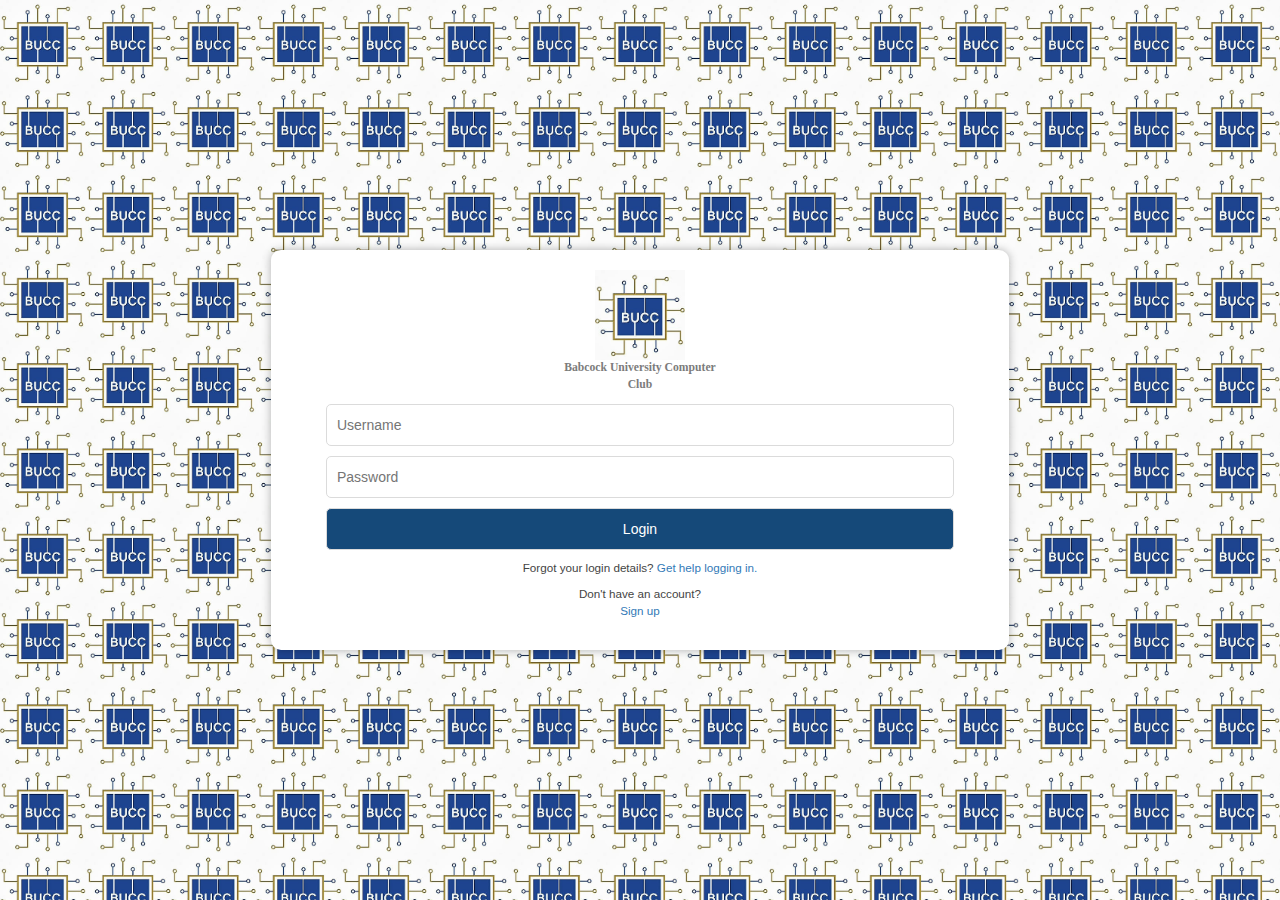
<file: index.html>
<!DOCTYPE html>
<html lang="en">
<head>
    <meta charset="UTF-8">
    <meta name="viewport" content="width=device-width, initial-scale=1.0">
    <meta name="description" content="Bucc login page">
    <title>BUCC Login</title>
    <link rel="stylesheet" href="https://cdnjs.cloudflare.com/ajax/libs/font-awesome/4.7.0/css/font-awesome.css">
    <link rel="stylesheet" href="https://maxcdn.bootstrapcdn.com/bootstrap/3.3.7/css/bootstrap.min.css">
    <link rel="stylesheet" href="bucc.css">
</head>
<body>
    <div class="container">
        <div class="login-form">
            <img src="BUCC.jpg" alt="BUCC-image">
            <p class="BUCC"><strong>Babcock University Computer<br> Club</strong></p>
            <form id="loginForm"  target="_blank"> 
                <input type="text" placeholder="Username" id="username"  pattern=".{8,}" title="Username must be at least 8 characters long">
                <input type="password" placeholder="Password" id="password">
                <button id="test" type="submit">Login</button>
            </form>
            <p>Forgot your login details? <a href="#">Get help logging in.</a></p>
            <p>Don't have an account? <br><a href="signup1.html">Sign up</a></p>
            <p id="error-message"></p>
        </div>
    </div>
    <script src="bucc.js"></script>
</body>
</html>
</file>
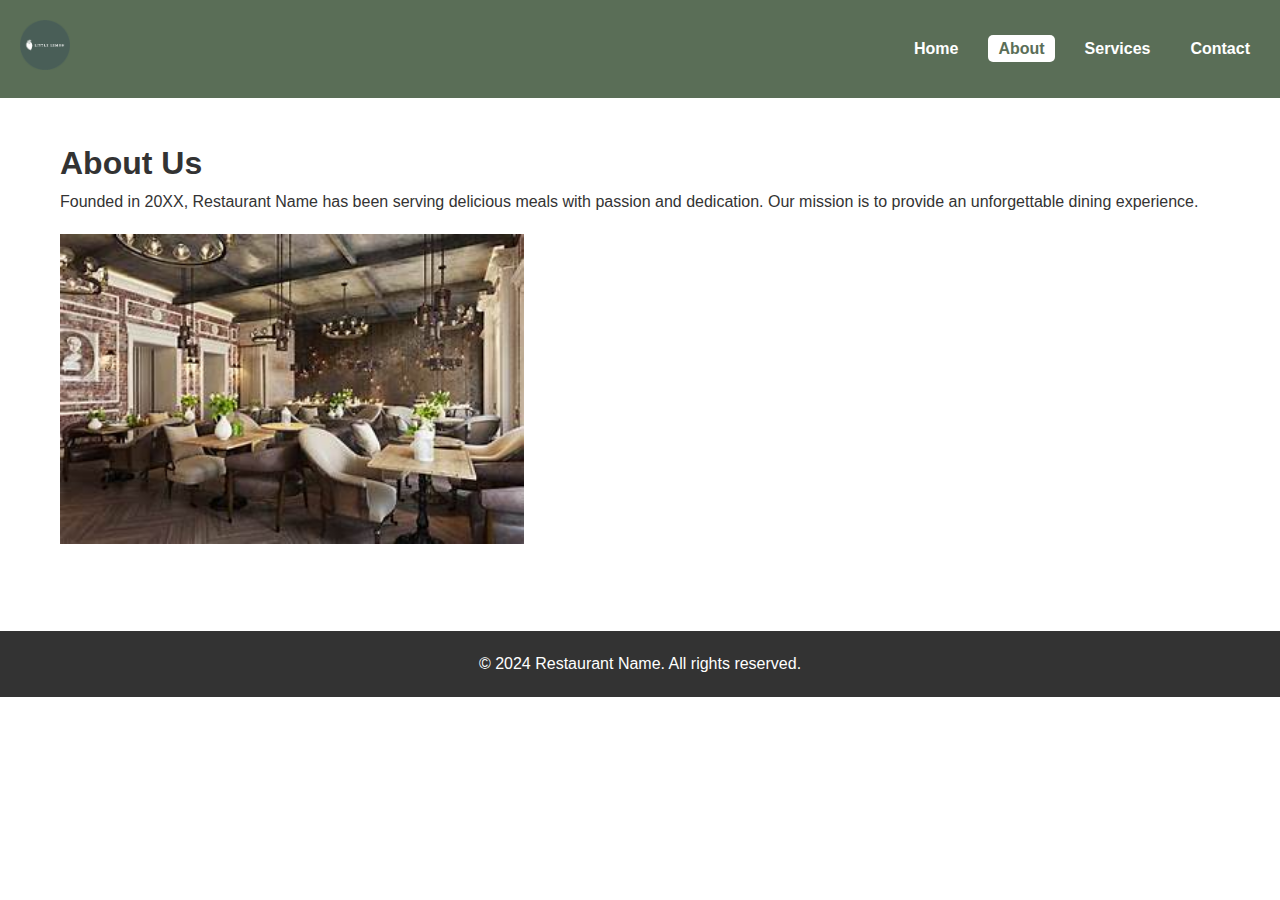
<file: about.html>
<!DOCTYPE html>
<html lang="en">
<head>
    <meta charset="UTF-8">
    <meta name="viewport" content="width=device-width, initial-scale=1.0">
    <title>Restaurant Name - About Us</title>
    <link rel="stylesheet" href="styles.css">
</head>
<body>
    <header>
        <div class="logo">
            <img src="logo.png" alt="Restaurant Logo">
        </div>
        <nav>
            <ul>
                <li><a href="home.html">Home</a></li>
                <li><a href="about.html" class="active">About</a></li>
                <li><a href="services.html">Services</a></li>
                <li><a href="contact.html">Contact</a></li>
            </ul>
        </nav>
    </header>

    <section class="about">
        <h1>About Us</h1>
        <p>Founded in 20XX, Restaurant Name has been serving delicious meals with passion and dedication. Our mission is to provide an unforgettable dining experience.</p>
        <img src="interior.jpg" alt="Restaurant Interior">
    </section>

    <footer>
        <p>&copy; 2024 Restaurant Name. All rights reserved.</p>
    </footer>
</body>
</html>
</file>
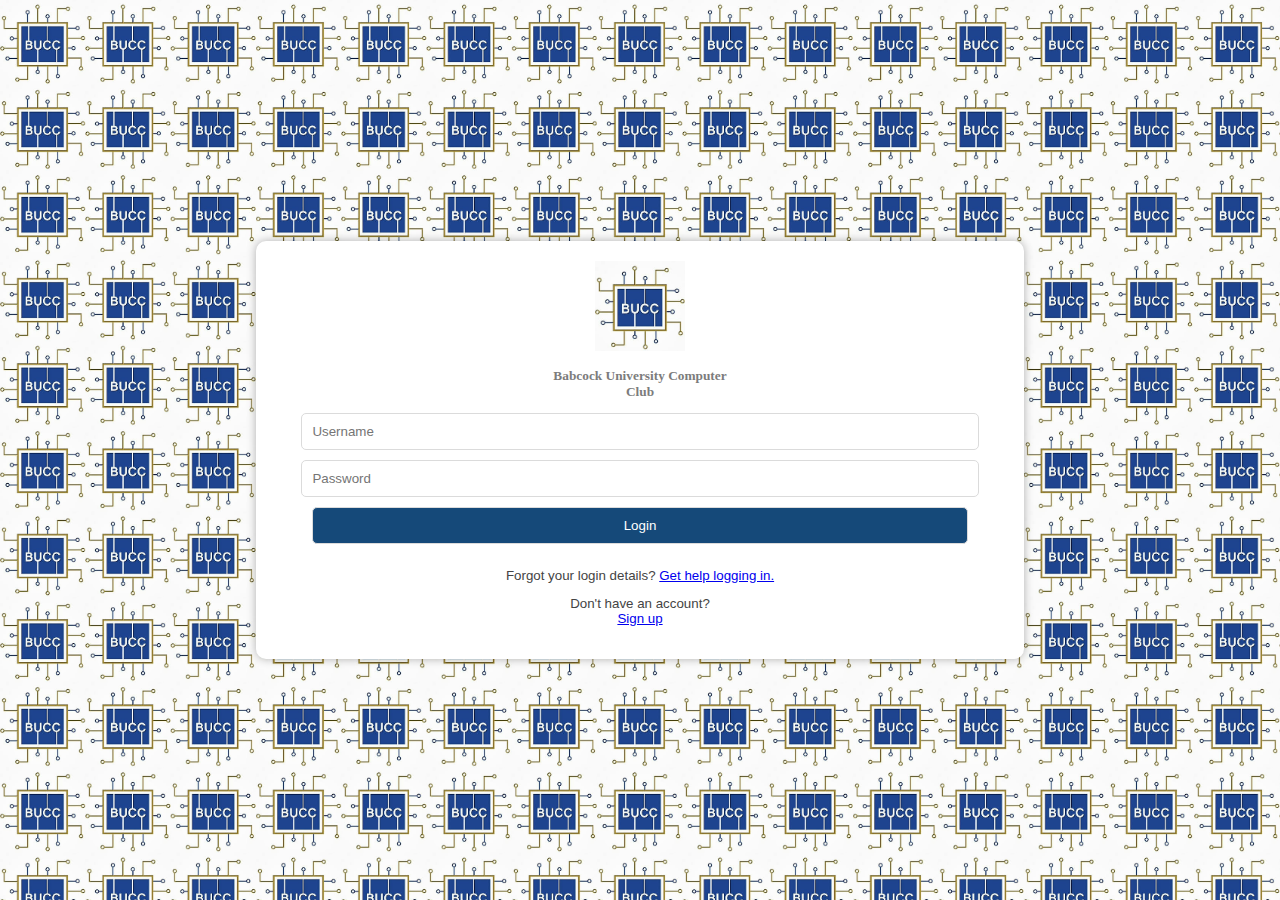
<file: bucc.html>
<!DOCTYPE html>
<html lang="en">
<head>
    <meta charset="UTF-8">
    <meta name="viewport" content="width=device-width, initial-scale=1.0">
    <title>BUCC Login</title>
    <link rel="stylesheet" href="bucc.css">
</head>
<body>
    <div class="container">
        <div class="login-form">
            <img src="BUCC.jpg" alt="BUCC-image">
            <p class="BUCC"><strong>Babcock University Computer<br> Club</strong></p>
            <form id="loginForm">
                <input type="text" placeholder="Username" id="username">
                <input type="password" placeholder="Password" id="password">
                <button type="submit">Login</button>
            </form>
            <p>Forgot your login details? <a href="#">Get help logging in.</a></p>
            <p>Don't have an account? <br><a href="signup1.html">Sign up</a></p>
            <p id="error-message"></p>
        </div>
    </div>
    <script src="bucc.js"></script>
</body>
</html>
</file>
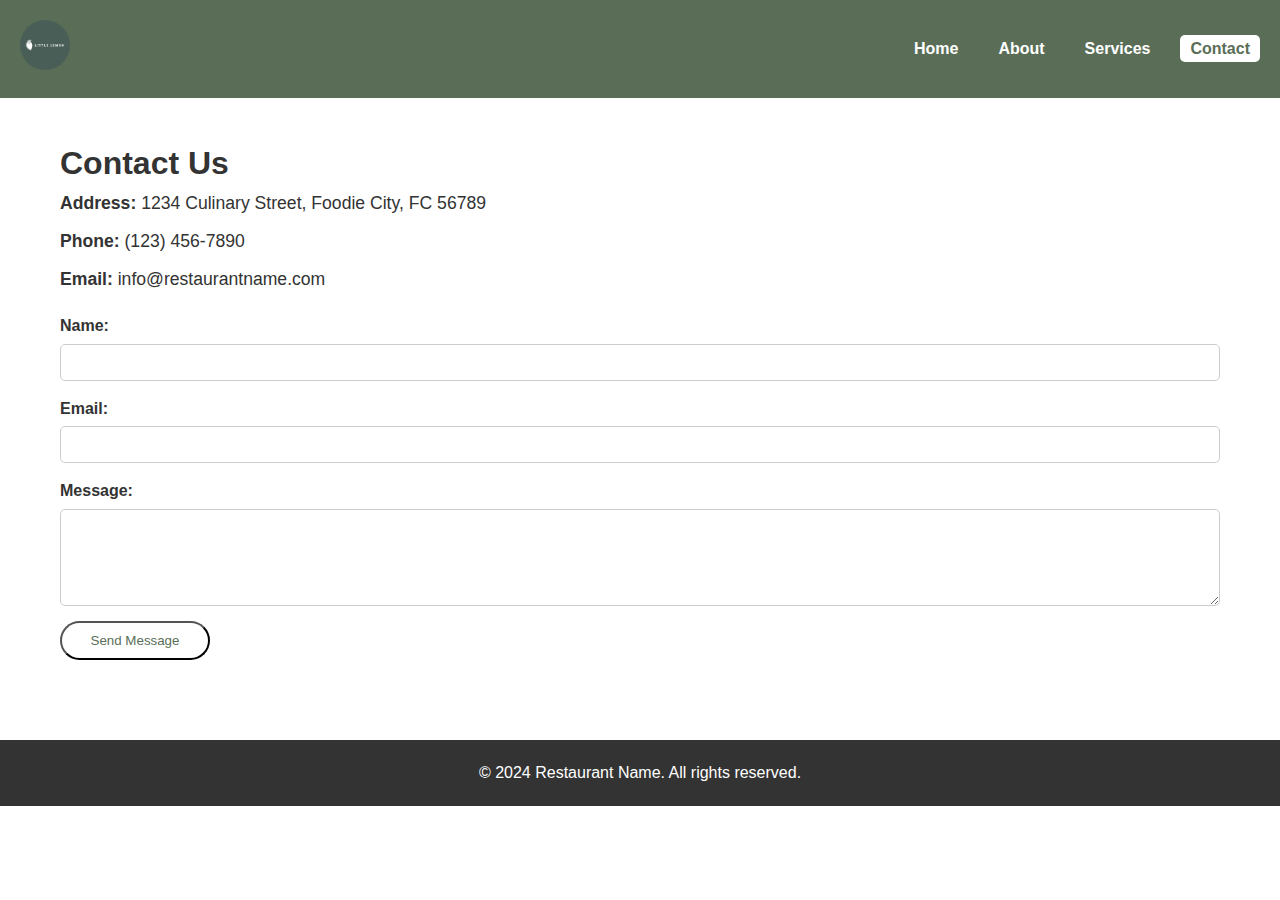
<file: contact.html>
<!DOCTYPE html>
<html lang="en">
<head>
    <meta charset="UTF-8">
    <meta name="viewport" content="width=device-width, initial-scale=1.0">
    <title>Restaurant Name - Contact Us</title>
    <link rel="stylesheet" href="styles.css">
</head>
<body>
    <header>
        <div class="logo">
            <img src="logo.png" alt="Restaurant Logo">
        </div>
        <nav>
            <ul>
                <li><a href="home.html">Home</a></li>
                <li><a href="about.html">About</a></li>
                <li><a href="services.html">Services</a></li>
                <li><a href="contact.html" class="active">Contact</a></li>
            </ul>
        </nav>
    </header>

    <section class="contact">
        <h1>Contact Us</h1>
        <div class="contact-info">
            <p><strong>Address:</strong> 1234 Culinary Street, Foodie City, FC 56789</p>
            <p><strong>Phone:</strong> (123) 456-7890</p>
            <p><strong>Email:</strong> info@restaurantname.com</p>
        </div>
        <form action="#" method="post">
            <label for="name">Name:</label>
            <input type="text" id="name" name="name" required>

            <label for="email">Email:</label>
            <input type="email" id="email" name="email" required>

            <label for="message">Message:</label>
            <textarea id="message" name="message" rows="5" required></textarea>

            <button type="submit" class="btn">Send Message</button>
        </form>
    </section>

    <footer>
        <p>&copy; 2024 Restaurant Name. All rights reserved.</p>
    </footer>
</body>
</html>
</file>
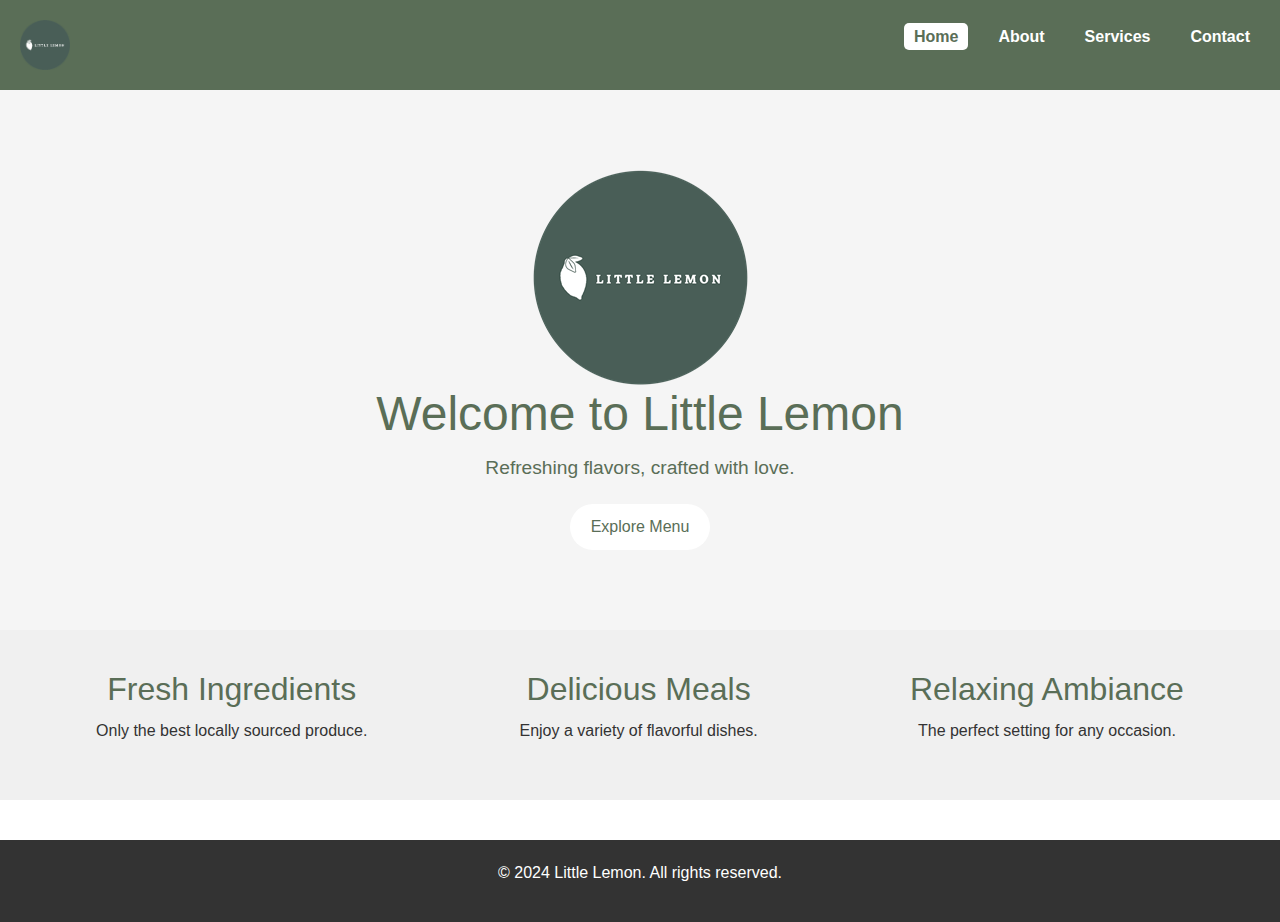
<file: home.html>
<!DOCTYPE html>
<html lang="en">
  <head>
    <meta charset="UTF-8" />
    <meta name="viewport" content="width=device-width, initial-scale=1.0" />
    <link
      rel="stylesheet"
      href="https://stackpath.bootstrapcdn.com/bootstrap/4.5.2/css/bootstrap.min.css"
    />
    <title>Little Lemon - Home</title>
    <link rel="stylesheet" href="styles.css" />
  </head>
  <body>
    <header>
      <div class="logo">
        <img src="logo.png" alt="Little Lemon Logo" />
      </div>
      <nav>
        <div>
            <ul>
              <li><a href="home.html" class="active">Home</a></li>
              <li><a href="about.html">About</a></li>
              <li><a href="services.html">Services</a></li>
              <li><a href="contact.html">Contact</a></li>
            </ul>
        </div>
      </nav>
    </header>

    <section class="hero">
        <img src="logo.png" alt="">
      <h1>Welcome to Little Lemon</h1>
      <p>Refreshing flavors, crafted with love.</p>
      <a href="services.html" class="btn">Explore Menu</a>
    </section>

    <section class="features">
      <div class="feature">
        <h2>Fresh Ingredients</h2>
        <p>Only the best locally sourced produce.</p>
      </div>
      <div class="feature">
        <h2>Delicious Meals</h2>
        <p>Enjoy a variety of flavorful dishes.</p>
      </div>
      <div class="feature">
        <h2>Relaxing Ambiance</h2>
        <p>The perfect setting for any occasion.</p>
      </div>
    </section>

    <footer>
      <p>&copy; 2024 Little Lemon. All rights reserved.</p>
    </footer>
    <script src="https://code.jquery.com/jquery-3.5.1.min.js"></script>
    <script src="https://cdn.jsdelivr.net/npm/bootstrap@4.5.2/dist/js/bootstrap.bundle.min.js"></script>
  </body>
</html>
</file>
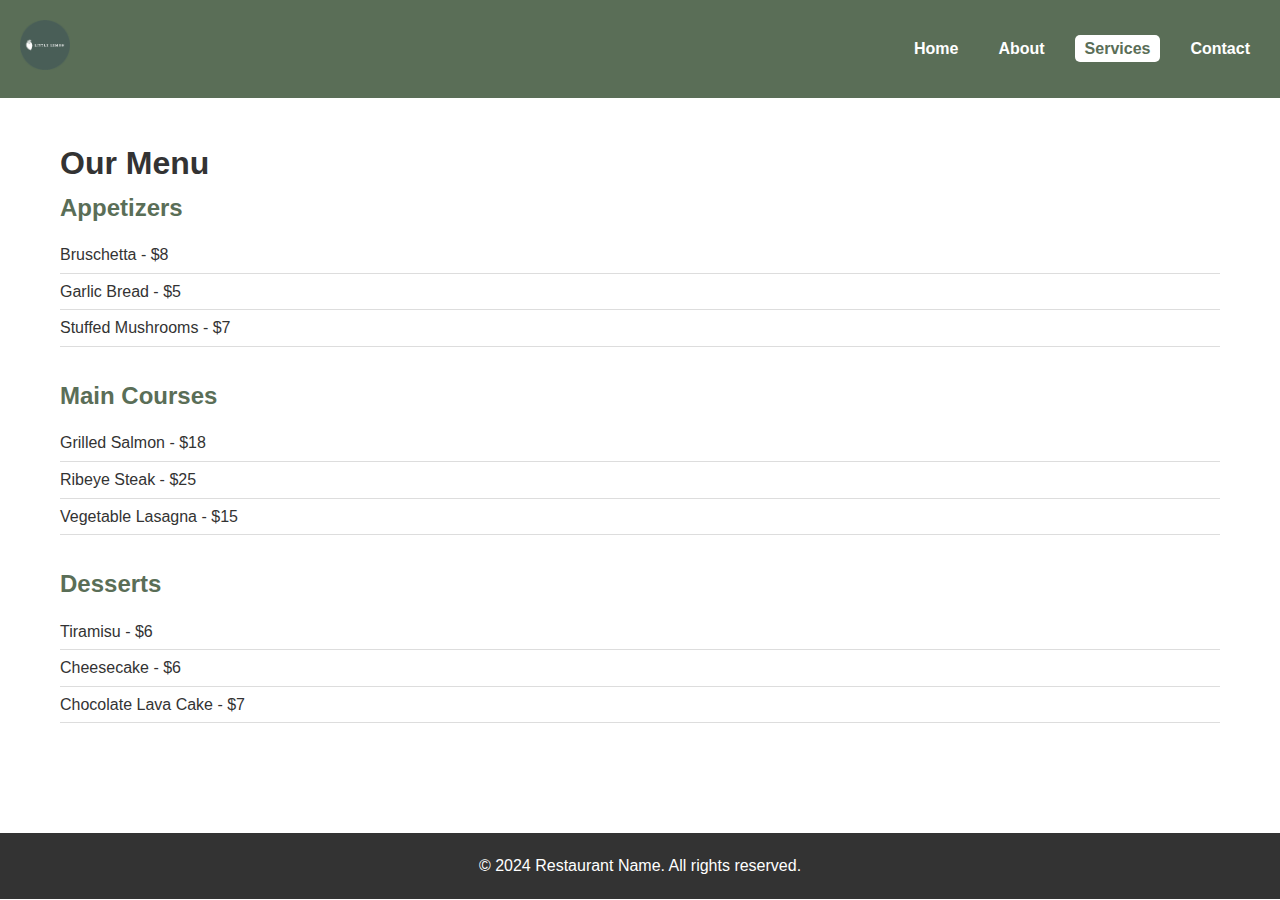
<file: services.html>
<!DOCTYPE html>
<html lang="en">
<head>
    <meta charset="UTF-8">
    <meta name="viewport" content="width=device-width, initial-scale=1.0">
    <title>Restaurant Name - Our Services</title>
    <link rel="stylesheet" href="styles.css">
</head>
<body>
    <header>
        <div class="logo">
            <img src="logo.png" alt="Restaurant Logo">
        </div>
        <nav>
            <ul>
                <li><a href="home.html">Home</a></li>
                <li><a href="about.html">About</a></li>
                <li><a href="services.html" class="active">Services</a></li>
                <li><a href="contact.html">Contact</a></li>
            </ul>
        </nav>
    </header>

    <section class="services">
        <h1>Our Menu</h1>
        <div class="menu-category">
            <h2>Appetizers</h2>
            <ul>
                <li>Bruschetta - $8</li>
                <li>Garlic Bread - $5</li>
                <li>Stuffed Mushrooms - $7</li>
            </ul>
        </div>
        <div class="menu-category">
            <h2>Main Courses</h2>
            <ul>
                <li>Grilled Salmon - $18</li>
                <li>Ribeye Steak - $25</li>
                <li>Vegetable Lasagna - $15</li>
            </ul>
        </div>
        <div class="menu-category">
            <h2>Desserts</h2>
            <ul>
                <li>Tiramisu - $6</li>
                <li>Cheesecake - $6</li>
                <li>Chocolate Lava Cake - $7</li>
            </ul>
        </div>
    </section>

    <footer>
        <p>&copy; 2024 Restaurant Name. All rights reserved.</p>
    </footer>
</body>
</html>
</file>
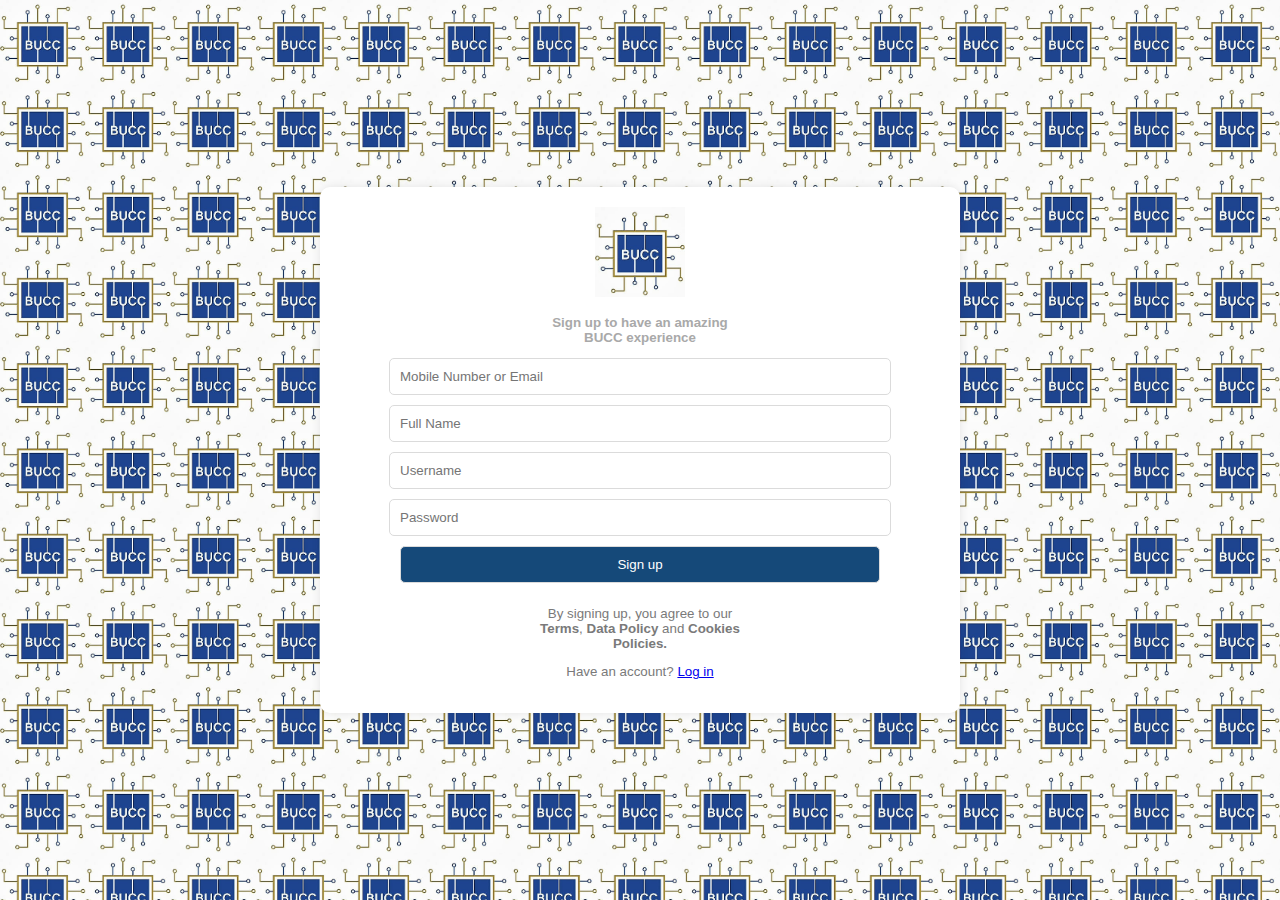
<file: signup1.html>
<!DOCTYPE html>
<html lang="en">
<head>
    <meta charset="UTF-8">
    <meta name="viewport" content="width=device-width, initial-scale=1.0">
    <title>BUCC Sign-up</title>
    <link rel="stylesheet" href="signup1.css">
</head>
<body>
    <div class="container">
        <div class="Signup-form">
            <img src="BUCC.jpg" alt="">
            <p class="sign"><strong>Sign up to have an amazing <br>BUCC experience</strong></p>
            <form id="loginForm">
                <input type="email, number" placeholder="Mobile Number or Email" id="Email">
                <input type="text" placeholder="Full Name" id="Name">
                <input type="text" placeholder="Username" id="username" pattern=".{8,}" title="Username must be at least 8 characters long">
                <input type="password" placeholder="Password" id="password">
                <button type="submit">Sign up</button>
            </form>
            <p class="terms">By signing up, you agree to our <br> <strong>Terms</strong>, <strong>Data Policy</strong> and <strong>Cookies <br>Policies.</strong></p>
            <p>Have an account? <a href="index.html">Log in</a></p>
            <p id="error-message"></p>
        </div>
    </div>

    <script src="signup1.js"></script>
</body>
</html>
</file>
<file: bucc.css>
body {
    font-family: Arial, sans-serif;
    margin: 0;
    padding: 0;
    display: flex;
    justify-content: center;
    align-items: center;
    height: 100vh;
    background-color: white;
    background-image: url(BUCC.jpg);
    background-size: 85.3px;
}

.container {
    text-align: center;
    width: 42%;
}

.login-form {
    background-color: white;
    padding: 20px;
    border-radius: 10px;
    box-shadow: 0px 0px 10px rgba(0, 0, 0, 0.3);
}

.login-form h2 {
    margin-bottom: 20px;
    color: black;
    font-family: Lucida Calligraphy;
}

img {
    width: 90px;
}

input[type="text"],
input[type="password"],
button {
    width: 90%;
    padding: 10px;
    margin-bottom: 10px;
    border: 1px solid #dbdbdb;
    border-radius: 5px;
    outline: none;
}

button {
    background-color: #154979;
    color: white;
    cursor: pointer;
}

button:hover {
    background-color: #1c5683;
}

a:hover {
    color: red;
}

p {
    font-size: smaller;
    color: rgb(68, 68, 68);
}

.BUCC {
    font-size: smaller;
    color: rgb(124, 124, 124);
    font-family: 'Times New Roman', Times, serif;
}

#error-message {
    color: #ed4956;
}

@media only screen and (max-width: 700px) {
    .container {
        width: 90%;
    }
}

@media only screen and (min-width: 500px) {
    .container{
        width: 60%;
    }
}
</file>
<file: signup1.css>
body {
    font-family: Arial, sans-serif;
    margin: 0;
    padding: 0;
    display: flex;
    justify-content: center;
    align-items: center;
    height: 100vh;
    background-color: #fafafa;
    background-image: url(BUCC.jpg);
    background-size: 85.3px;
}

.container {
    text-align: center;
    width: 50%;
}


.Signup-form {
    background-color: white;
    padding: 20px;
    border-radius: 10px;
    box-shadow: 0px 0px 10px rgba(0, 0, 0, 0.1);
}

.Signup-form h2 {
    margin-bottom: 20px;
    color: black;
    font-family: Lucida Calligraphy;
}

.sign {
    color: darkgray;
}

img {
    width: 90px;
}



input[type="text"],
input[type="email, number"],
input[type="password"],
button {
    width: 80%;
    padding: 10px;
    margin-bottom: 10px;
    border: 1px solid #dbdbdb;
    border-radius: 5px;
    outline: none;
}

button {
    background-color: #154979;
    color: white;
    cursor: pointer;
}

button:hover {
    background-color: #1c5683;
}

a:hover {
    color: red;
}

p {
    font-size: smaller;
    color: rgb(122, 122, 122);
}

#error-message {
    color: #ed4956;
}

@media only screen and (max-width: 600px) {
    .container {
        width: 80%;
    }
}
</file>
<file: styles.css>
/* Reset some default styles */
* {
    margin: 0;
    padding: 0;
    box-sizing: border-box;
}

body {
    font-family: Arial, sans-serif;
    line-height: 1.6;
    color: #333;
}

/* Header and Navigation */
header {
    display: flex;
    justify-content: space-between;
    align-items: center;
    background-color: #5a6e57; /* Tomato color */
    padding: 20px;
}

.logo img {
    height: 50px;
}

nav ul {
    list-style: none;
    display: flex;
}

nav ul li {
    margin-left: 20px;
}

nav ul li a {
    color: #fff;
    text-decoration: none;
    font-weight: bold;
    padding: 5px 10px;
    transition: background 0.3s, color 0.3s;
}

nav ul li a:hover,
nav ul li a.active {
    background-color: #fff;
    color: #5a6e57;
    border-radius: 5px;
}


/* Hero Section */
.hero {
    background-color: #f5f5f5;
    height: 60vh;
    display: flex;
    flex-direction: column;
    justify-content: center;
    align-items: center;
    color: #5a6e57;
    text-align: center;
}

.hero h1 {
    font-size: 3em;
    margin-bottom: 10px;
}

.hero p {
    font-size: 1.2em;
    margin-bottom: 20px;
}

.btn {
    background-color: #fff;
    color: #5a6e57;
    padding: 10px 20px;
    text-decoration: none;
    border-radius: 25px;
    transition: background 0.3s, color 0.3s;
}

.btn:hover {
    background-color: #5a6e57;
    color: #fff;
}

/* Features Section */
.features {
    display: flex;
    justify-content: space-around;
    padding: 40px 20px;
    background-color: #f0f0f0;
}

.feature {
    text-align: center;
    max-width: 300px;
}

.feature h2 {
    margin-bottom: 10px;
    color: #5a6e57;
}

.feature p {
    font-size: 1em;
}

/* About and Contact Sections */
.about, .contact, .services {
    padding: 40px 20px;
    max-width: 1200px;
    margin: auto;
}

.about img, .contact img {
    width: 40%;
    height: auto;
    margin-top: 20px;
}

.contact-info p {
    margin-bottom: 10px;
    font-size: 1.1em;
}

.contact form {
    display: flex;
    flex-direction: column;
    margin-top: 20px;
}

.contact form label {
    margin-bottom: 5px;
    font-weight: bold;
}

.contact form input,
.contact form textarea {
    padding: 10px;
    margin-bottom: 15px;
    border: 1px solid #ccc;
    border-radius: 5px;
}

.contact form .btn {
    width: 150px;
    align-self: flex-start;
}

/* Services/Menu Section */
.services .menu-category {
    margin-bottom: 30px;
}

.services .menu-category h2 {
    color: #5a6e57;
    margin-bottom: 10px;
}

.services .menu-category ul {
    list-style: none;
}

.services .menu-category ul li {
    padding: 5px 0;
    border-bottom: 1px solid #ddd;
}

/* Footer */
footer {
    background-color: #333;
    color: #fff;
    text-align: center;
    padding: 20px;
    margin-top: 40px;
}

/* Responsive Design */
@media (max-width: 768px) {
    .features {
        flex-direction: column;
        align-items: center;
    }

    nav ul {
        flex-direction: column;
        background-color: #5a6e57;
        position: absolute;
        top: 80px;
        right: 0;
        width: 200px;
        display: none;
    }

    nav ul li {
        margin: 10px 0;
    }

    nav ul li a {
        display: block;
    }

    header {
        position: relative;
    }

    @media (max-width: 600px) {
        .hero h1 {
            font-size: 2.5em;
        }
    
        .hero p {
            font-size: 1em;
        }
    }
    
    @media (max-width: 400px) {
        .hero h1 {
            font-size: 2em;
        }
    
        .hero p {
            font-size: 0.9em;
        }
    }
    /* Add a hamburger menu if desired */
}
</file>
